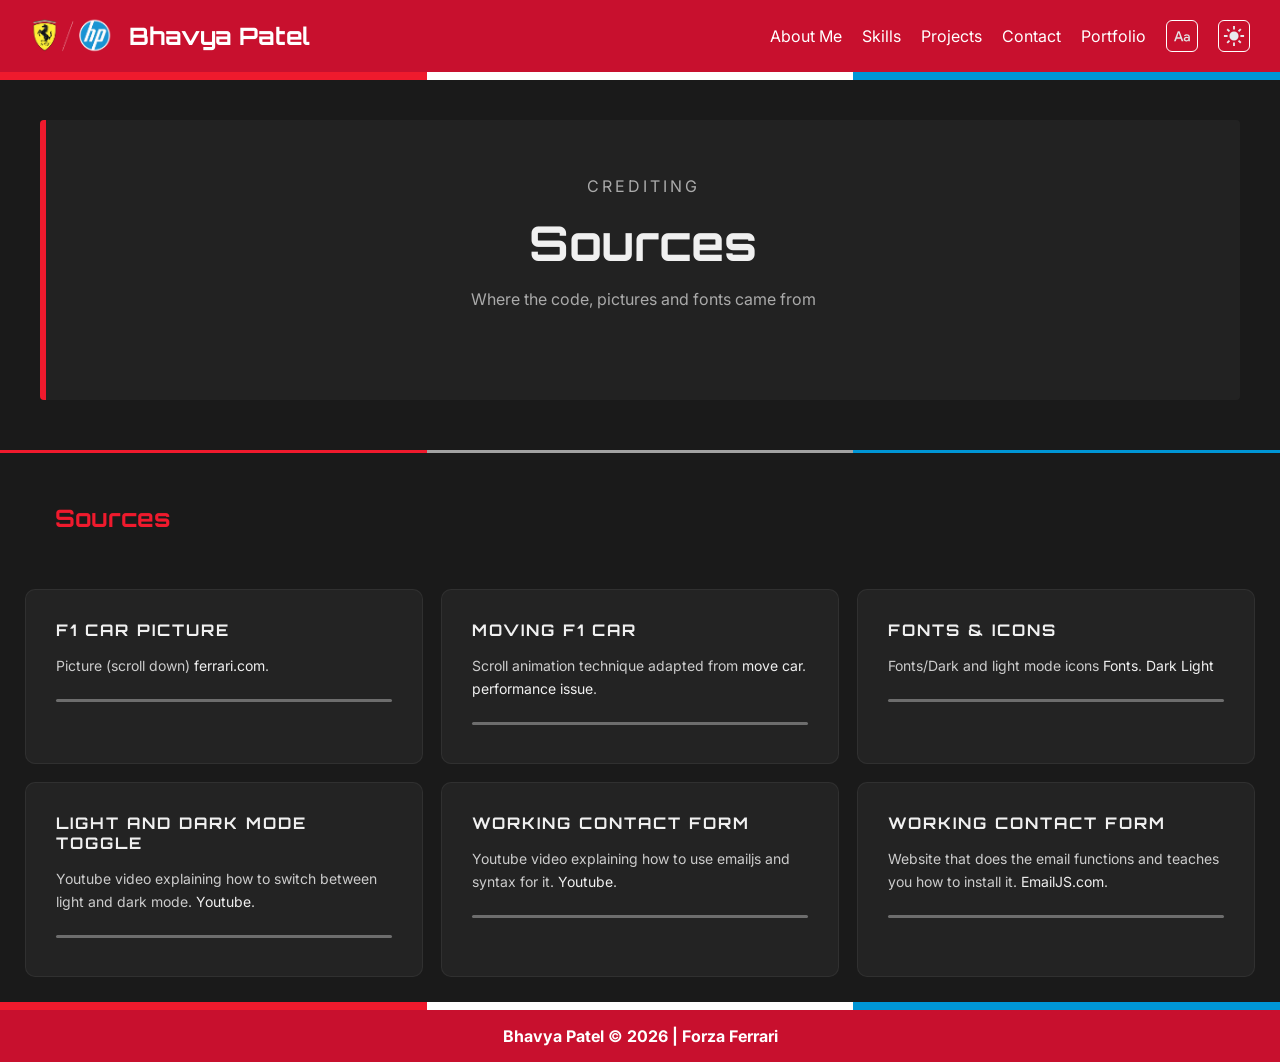
<file: sources.html>
<!DOCTYPE html>
<html>
<head>
<title>Sources | Bhavya Patel</title>
<link href="style.css" rel="stylesheet" type="text/css" />
<link href="https://fonts.googleapis.com/css2?family=Orbitron:wght@400;700;900&family=Inter:ital,wght@0,300;0,400;0,500;0,600;1,300&display=swap" rel="stylesheet">
</head>
<body>
<div class="navbar">
<div class="navbar-left">
<img src="assets/logo.png" alt="Ferrari Logo" class="navbar-logo">
<a href="#hero" class="navbar-h1-link"><h1 class="navbar-h1">Bhavya Patel</h1></a>
</div>
<div class="nav-links">
  <a href="index.html#about-me">About Me</a>
  <a href="index.html#skills">Skills</a>
  <a href="index.html#projects">Projects</a>
  <a href="index.html#contact">Contact</a>
  <a href="index.html">Portfolio</a>
  <button id="font-toggle" class="font-toggle-btn" aria-label="Toggle font size">
  <img src="assets/font.svg" id="font-size" alt="Switch font size">
</button>
<button id="theme-toggle" class="theme-toggle-btn" aria-label="Toggle light and dark mode">
  <img src="assets/lightIcon.svg" id="theme-icon" alt="Switch to light mode">
</button>
</div>
</div>
<div class="stripe-bar">
<div class="stripe red"></div>
<div class="stripe white"></div>
<div class="stripe blue"></div>
</div>
<div class="hero" >
<p class="hero-label">Crediting</p>
<h2 class="hero-name">Sources</h2>
<p>Where the code, pictures and fonts came from</p>
</div>
<div class="stripe-bar-skinny"><div class="s s-red-skinny"></div><div class="s s-white-skinny"></div><div class="s s-blue-skinny"></div></div>
<div class="skills-bg">
<div class="section-wrap" id="sources">
<div class="eyebrow reveal">
<div class="eyebrow-rule"></div>
</div>
<h2 class="section-h reveal">Sources</h2>
<div class="skills-grid stagger">
<div class="skill-card">

<div class="skill-name">F1 Car Picture</div>
  <p class="skill-desc">
            Picture (scroll down)
<a href="https://www.ferrari.com/en-EN/formula1/sf-26" class = "source-links" target="_blank" rel="noopener noreferrer">ferrari.com</a>.
</p>
<hr class="bar-track">
</div>
<div class="skill-card">
<div class="skill-name">Moving F1 Car</div>
<p class="skill-desc">
            Scroll animation technique adapted from
<a href="https://developer.mozilla.org/en-US/docs/Web/API/Element/getBoundingClientRect" class = "source-links" target="_blank" rel="noopener noreferrer">move car</a>. <a href="https://developer.mozilla.org/en-US/docs/Web/API/Window/requestAnimationFrame" class = "source-links" target="_blank" rel="noopener noreferrer">performance issue</a>.
</p>
<hr class="bar-track">
</div>
<div class="skill-card">
<div class="skill-name">Fonts &amp; Icons</div>
<p class="skill-desc">
            Fonts/Dark and light mode icons
<a href="https://fonts.google.com/specimen/Orbitron" class = "source-links" target="_blank" rel="noopener noreferrer">Fonts</a>.
<a href = "https://fonts.google.com/icons?selected=Material+Symbols+Outlined:dark_mode:FILL@1;wght@400;GRAD@0;opsz@24&icon.query=dark+mode&icon.size=24&icon.color=%23e8eaed"class = "source-links" target="_blank" rel="noopener noreferrer">Dark </a>
<a href = "https://fonts.google.com/icons?selected=Material+Symbols+Outlined:light_mode:FILL@1;wght@400;GRAD@0;opsz@24&icon.query=light+mode&icon.size=24&icon.color=%23e8eaed"class = "source-links" target="_blank" rel="noopener noreferrer">Light</a>
</p>
<hr class="bar-track">
</div>
<div class="skill-card">
<div class="skill-name">Light and Dark Mode Toggle</div>
<p class="skill-desc">
            Youtube video explaining how to switch between light and dark mode.
<a href="https://www.youtube.com/watch?v=_gKEUYarehE" class = "source-links"target="_blank" rel="noopener noreferrer">Youtube</a>.
</p>
<hr class="bar-track">
</div>
<div class="skill-card">
<div class="skill-name">Working contact form</div>
<p class="skill-desc">
            Youtube video explaining how to use emailjs and syntax for it.
<a href="https://www.youtube.com/watch?v=BgVjild0C9A" class = "source-links"target="_blank" rel="noopener noreferrer">Youtube</a>.
</p>
<hr class="bar-track">
</div>
<div class="skill-card">
<div class="skill-name">Working contact form</div>
<p class="skill-desc">
            Website that does the email functions and teaches you how to install it.
<a href="https://www.emailjs.com/docs/sdk/installation/" class = "source-links"target="_blank" rel="noopener noreferrer">EmailJS.com</a>.
</p>
<hr class="bar-track">
</div>
</div>
</div>
</div>
<div class="stripe-bar">
<div class="stripe red"></div>
<div class="stripe white"></div>
<div class="stripe blue"></div>
</div>
<footer>
<p>Bhavya Patel © 2026 | Forza Ferrari</p>
</footer>
<script>
const themeToggle = document.getElementById("theme-toggle");
const themeIcon = document.getElementById("theme-icon");
const storedTheme = localStorage.getItem("theme");
if (storedTheme === "light") {
document.body.classList.add("light-mode");
themeIcon.src = "assets/darkIcon.svg";
themeIcon.alt = "Switch to dark mode";
}
themeToggle.addEventListener("click", function () {
document.body.classList.toggle("light-mode");
const isLight = document.body.classList.contains("light-mode");
themeIcon.src = isLight ? "assets/darkIcon.svg" : "assets/lightIcon.svg";
themeIcon.alt = isLight ? "Switch to dark mode" : "Switch to light mode";
localStorage.setItem("theme", isLight ? "light" : "dark");
});

const fontToggle = document.getElementById("font-toggle");
const storedFont = localStorage.getItem("largeFont");
if (storedFont === "active") {
document.body.classList.add("font-large");
}
fontToggle.addEventListener("click", function () {
document.body.classList.toggle("font-large");
const isLarge = document.body.classList.contains("font-large");
localStorage.setItem("largeFont", isLarge ? "active" : null);
});
</script>

</body>
</html>
</file>
<file: style.css>
:root {
  --bg-page: #1a1a1a;
  --bg-card: #2a2a2a;
  --bg-hero: #222;
  --bg-panel: #0f0f0f;
  --bg-badge: #0A0A0A;
  --carbon: #1a1a1a;
  --panel: #232323;
  --silver: #ccc;
  --text-primary: #f0f0f0;
  --text-secondary: #ccc;
  --text-muted: #aaa;
  --red: #EF1A2D;
  --red-text: #EF1A2D;
  --red-strong: #C8102E;
  --red-hover: #c0001f;
  --blue: #0096D6;
  --blue-text: #0096D6;
  --border-soft: rgba(255,255,255,.06);
  --border-soft-2: rgba(239,26,45,.4);
  --stripe-mid: rgba(255,255,255,.6);
  --input-bg: #1a1a1a;
  --input-border: #444;
  --white: #ffffff;
  --form-title-text: #FF4D4D;

  --fs-nav-link: 16px;
  --fs-h2: 24px;
  --fs-about-me: 18px;
  --fs-skill-name: 16px;
  --fs-skill-desc: 14px;
  --fs-contact-text: 18px;
  --fs-contact-info: 16px;
  --fs-contact-form-title: 18px;
  --fs-project-title: 20px;
  --fs-project-desc: 16px;
  --fs-hero-name:48px;
  --fs-hero-label:14px;
  --hero-p:16px;
  --contact-form-width:400px;
}

.light-mode {
  --bg-page: #f7f7f7;
  --bg-card: #ffffff;
  --bg-hero: #ffffff;
  --bg-panel: #ffffff;
  --bg-badge: #ffffff;
  --carbon: #f7f7f7;
  --panel: #ffffff;
  --silver: #4a4a4a;
  --text-primary: #1a1a1a;
  --text-secondary: #4a4a4a;
  --text-muted: #5c5c5c;
  --red-text: #C8102E;
  --red-strong: #C8102E;
  --red-hover: #a30019;
  --blue-text: #00628A;
  --border-soft: rgba(0,0,0,.08);
  --border-soft-2: rgba(200,16,46,.4);
  --stripe-mid: rgba(0,0,0,.15);
  --input-bg: #ffffff;
  --input-border: #ccc;
  --form-title-text: #C8102E;
}

.font-large {
  --fs-nav-link: 32px;
  --fs-about-me: 34px;
  --fs-skill-name: 32px;
  --fs-skill-desc: 30px;
  --fs-contact-text: 34px;
  --fs-contact-info: 34px;
  --fs-contact-form-title: 34px;
  --fs-project-title: 36px;
  --fs-project-desc: 32px;
  --fs-h2:36px;
  --fs-hero-name:60px;
  --fs-hero-label:26px;
  --hero-p:28px;
  --contact-form-width:600px;
}

.font-regular{
  --pixels16:16px;
}

body {
  background-color: var(--bg-page);
  color: var(--text-primary);
  font-family: 'Inter', sans-serif;
  margin: 0;
  padding: 0;
  transition: background-color 0.2s, color 0.2s;
}

.navbar {
  background-color: var(--red-strong);
  display: flex;
  justify-content: space-between;
  align-items: center;
  padding: 16px 30px;
  font-family: 'Inter', sans-serif;
  
  position: sticky;
  top: 0;
  z-index: 100;
}

.navbar-left {
  display: flex;
  align-items: center;
  gap: 16px;
}

.navbar-logo {
  height: 40px;
  width: auto;
}

.navbar h1 {
  color: var(--white);
  margin: 0;
  font-size: var(--fs-h2);
  font-family: 'Orbitron', monospace;
}

.nav-links {
  display: flex;
  align-items: center;
}

.nav-links a {
  color: var(--white);
  text-decoration: none;
  margin-left: 20px;
  font-size: var(--fs-nav-link); /*change*/
}

.nav-links a:hover {
  text-decoration: underline;
}

.theme-toggle-btn img {
  width: 22px;
  height: 22px;
  display: block;
}

.theme-toggle-btn {
  background: none;
  border: 1px solid var(--white);
  color: var(--white);
  border-radius: 6px;
  padding: 4px 4px;
  margin-left: 20px;
  cursor: pointer;
}

.theme-toggle-btn:hover {
  background-color: rgba(255,255,255,.15);
}

.font-toggle-btn img {
  width: 22px;
  height: 22px;
  display: block;
}

.font-toggle-btn {
  background: none;
  border: 1px solid var(--white);
  color: var(--white);
  border-radius: 6px;
  padding: 4px 4px;
  margin-left: 20px;
  cursor: pointer;
}

.font-toggle-btn:hover {
  background-color: rgba(255,255,255,.15);
}

.stripe-bar {
  display: flex;
  height: 8px;
}
.stripe-bar-top {
  display: flex;
  height: 8px;

  position: sticky;
  top: 70px;
  z-index: 100;

}

.stripe {
  flex: 1;
}

.stripe.red {
  background-color: var(--red);
}

.stripe.white {
  background-color: var(--white);
}

.stripe.blue {
  background-color: var(--blue);
}

.hero {
  text-align: center;
  padding: 40px 20px 75px;
  border-left: 6px solid var(--red);
  margin: 40px;
  background-color: var(--bg-hero);
  border-radius: 4px;
  overflow: hidden;
}

#ferrari-car {
  width: 900px;
  max-width: 95%;
  display: block;
  margin: 0 auto 30px auto;
  transition: transform 0.05s linear;
  margin-top: -90px;
  margin-bottom: -140px;
}
#invert-ferrari-car {
  width: 900px;
  max-width: 95%;
  display: block;
  margin: 0 auto 30px auto;
  transition: transform 0.05s linear;
  margin-top: -100px;
  margin-bottom: -100px;
  position: relative;
  top: -55px;
}
#bottom-ferrari-car {
  width: 900px;
  max-width: 95%;
  display: block;
  margin: 0 auto 30px auto;
  transition: transform 0.05s linear;
  margin-top: -120px;
  margin-bottom: -105px;
  position: relative;
}

.hero-label {
  color: var(--red-text);
  font-size: var(--fs-hero-label); /*change*/
  letter-spacing: 3px;
  text-transform: uppercase;
}

.hero-name {
  color: var(--text-primary);
  font-size: var(--fs-hero-name);
  margin: 10px 0;
  font-family: 'Orbitron', monospace;
}

.hero p {
  color: var(--text-muted);
  font-size: var(--hero-p);
}

.red-button {
  display: inline-block;
  margin-top: 20px;
  padding: 12px 28px;
  background-color: var(--red-strong);
  color: var(--white);
  text-decoration: none;
  font-weight: bold;
  border-radius: 4px;
}

.red-button:hover {
  background-color: var(--red-hover);
}

h2 {
  color: var(--red-text);
  margin: 0 30px 16px 30px;
  font-family: 'Orbitron', monospace;
  font-size: var(--fs-h2);/*change*/
}

#about-me {
  display: flex;
  flex-wrap: wrap;
  gap: 30px;
  align-items: center;
  margin: 0 30px;
}

.about-me_p {
  flex: 1 1 380px;
  margin: 0;
  font-size: var(--fs-about-me); /*change*/
  line-height: 2;
  background-color: var(--bg-card);
  border-radius: 10px;
    padding: 16px;
}

.profile-pic {
  width: 220px;
  max-width: 100%;
  border-radius: 20px;
  border: 4px solid var(--red);
  object-fit: cover;
}

@media (max-width: 760px) {
  #about-me {
    flex-direction: column;
    align-items: flex-start;
  }

  .profile-pic {
    width: 180px;
  }
}

.project-card {
  display: block;
  background-color: var(--bg-card);
  border-left: 5px solid var(--blue);
  padding: 16px;
  margin: 16px 30px;
  border-radius: 4px;
  transition: 0.3s;
  text-decoration: none;
}

.project-card:hover {
  transform: translateY(-5px);
}

.project-card h3 {
  font-family: 'Orbitron', monospace;
  margin-bottom: 5px;
  color: var(--text-primary);
  font-size: var(--fs-project-title);
}

.project-card p {
  font-family: 'Inter', sans-serif;
  color: var(--text-secondary);
  font-size: var(--fs-project-desc);
}

.project-card h3,
.project-card p {
  margin-top: 0;
}

#contact {
  margin: 0 30px;
}

#contact a {
  color: var(--blue-text);
}

footer {
  background-color: var(--red-strong);
  text-align: center;
  padding: 16px;
}

footer p {
  color: var(--white);
  margin: 0;
  font-weight: bold;
}

.skills-bg { background: var(--carbon); 
margin-left: 25px;
margin-right: 25px;
margin-bottom: 25px;
margin-top: 25px;
}


   .skills-grid {
     display: grid;
     grid-template-columns: repeat(auto-fit, minmax(300px, 1fr));
     gap: 18px;
     margin-top: 56px;
   }


   .skill-card {
     background: var(--panel);
     border: 1px solid var(--border-soft);
     border-radius: 10px;
     padding: 30px;
     position: relative;
     overflow: hidden;
     transition: border-color .3s, transform .3s;
   }
   .skill-card:hover {
     border-color: var(--border-soft-2);
     transform: translateY(-5px);
   }
   .skill-card::before {
     content: '';
     position: absolute;
     top: 0; left: 0; right: 0;
     height: 3px;
   }

   .skill-name {
     font-family: 'Orbitron', monospace;
     font-size: var(--fs-skill-name); /*change*/
     font-weight: 700;
     color: var(--text-primary);
     letter-spacing: 2px;
     text-transform: uppercase;
     margin-bottom: 8px;
   }


   .skill-desc {
     font-size: var(--fs-skill-desc); /*change*/
     line-height: 1.65;
     color: var(--silver);
     margin-bottom: 22px;
   }


   .bar-track {
     height: 3px;
     background: rgb(109, 109, 109);
     border-radius: 2px;
     overflow: hidden;
     border: none;
   }
.stripe-bar-skinny {
      display: flex;
      height: 3px;
margin-top: 50px;
margin-bottom: 50px;
    }
    .stripe-bar-skinny .s { flex: 1; }
    .stripe-bar-skinny .s-red-skinny   { background: var(--red); }
    .stripe-bar-skinny .s-white-skinny { background: var(--stripe-mid); }
    .stripe-bar-skinny .s-blue-skinny  { background: var(--blue); }

    #contact .red-button {
  color: var(--white);
}

.contact-card {
  text-align: center;
  padding: 30px;
}

.contact-text {
  font-size: var(--fs-contact-text); /*change*/
  color: var(--text-muted);
  margin: 0 0 24px;
}
.about-me_h2,
.skills_h2,
.projects_h2,
.contact_h2 {
  display: inline-block;
  background-color: var(--bg-badge);
  padding: 15px;
  border-radius: 15px;
  margin: 0 0 16px 0;
  width: fit-content;
}
.projects_h2{
  margin-left: 30px;
}
.contact_h2{
  margin-left: -25px;
}
.skills_h2{
  margin-left: 2px;
}

.contact-info-box,
.contact-form-box {
  background-color: var(--bg-panel);
  border-radius: 10px;
  padding: 16px 24px;
  margin: 20px auto 0;
  max-width: var(--contact-form-width);
  text-align: left;
  
}

.contact-info-item {
  color: var(--text-secondary);
  font-size: var(--fs-contact-info); /*change*/
  margin: 8px 0;
}

.contact-info-item strong { color: var(--text-primary); }
.contact-info-item a { color: var(--blue-text); text-decoration: none; }
.contact-info-item a:hover { text-decoration: underline; }

.contact-form-title {
  color: var(--text-primary);
  font-family: 'Orbitron', monospace;
  font-size: var(--fs-contact-form-title); /*change*/
  margin: 0 0 16px 0;
}

.contact-form-box input,
.contact-form-box textarea {
  width: 100%;
  background-color: var(--input-bg);
  border: 1px solid var(--input-border);
  border-radius: 6px;
  color: var(--text-primary);
  padding: 10px 12px;
  margin-bottom: 12px;
  font: var(--fs-skill-desc) 'Inter', sans-serif;
  box-sizing: border-box;
}

.contact-form-box input:focus,
.contact-form-box textarea:focus {
  outline: none;
  border-color: var(--blue-text);
}

.contact-form-box button {
  width: 100%;
  border: none;
  cursor: pointer;
  font-size: var(--fs-skill-desc);
}

.contact-form-box { background-color: var(--bg-card); }

.road {
  width: 100%;
  height: 500px;
  background-image: url('assets/road.png');
  background-repeat: repeat-x;
  background-size: auto 100%;
  background-position: left center;
  margin-top: 150px;
}
html, body {
  overflow-x: clip;
  scroll-behavior: smooth;
}

.source-links{
  text-decoration: none;
}

.source-links,
.source-links:link,
.source-links:visited {
  color: var(--text-primary); 
  text-decoration: none;
}

.source-links:hover {
  color: #e10600; 
  text-decoration: underline;
}

.source-links:active {
  color: #e10600;
}
.navbar-h1-link {
  text-decoration: none;
}
</file>
